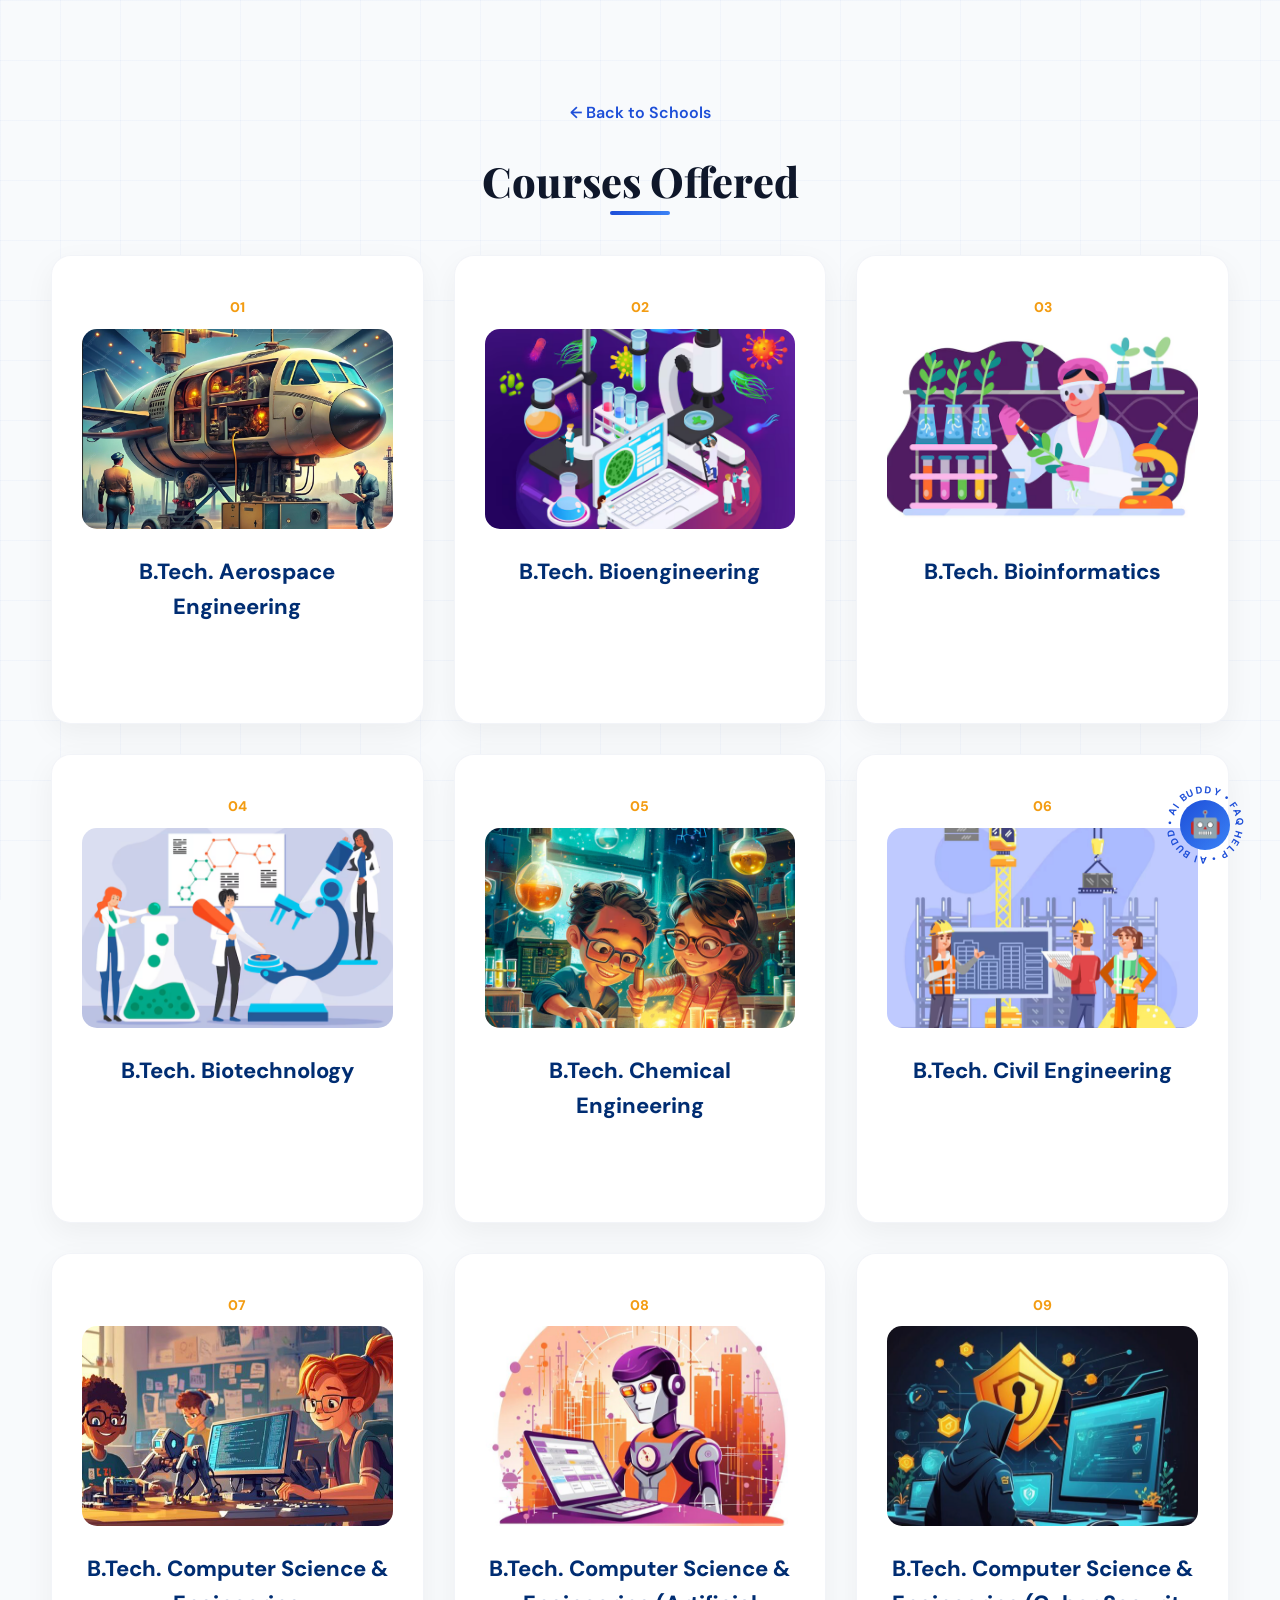
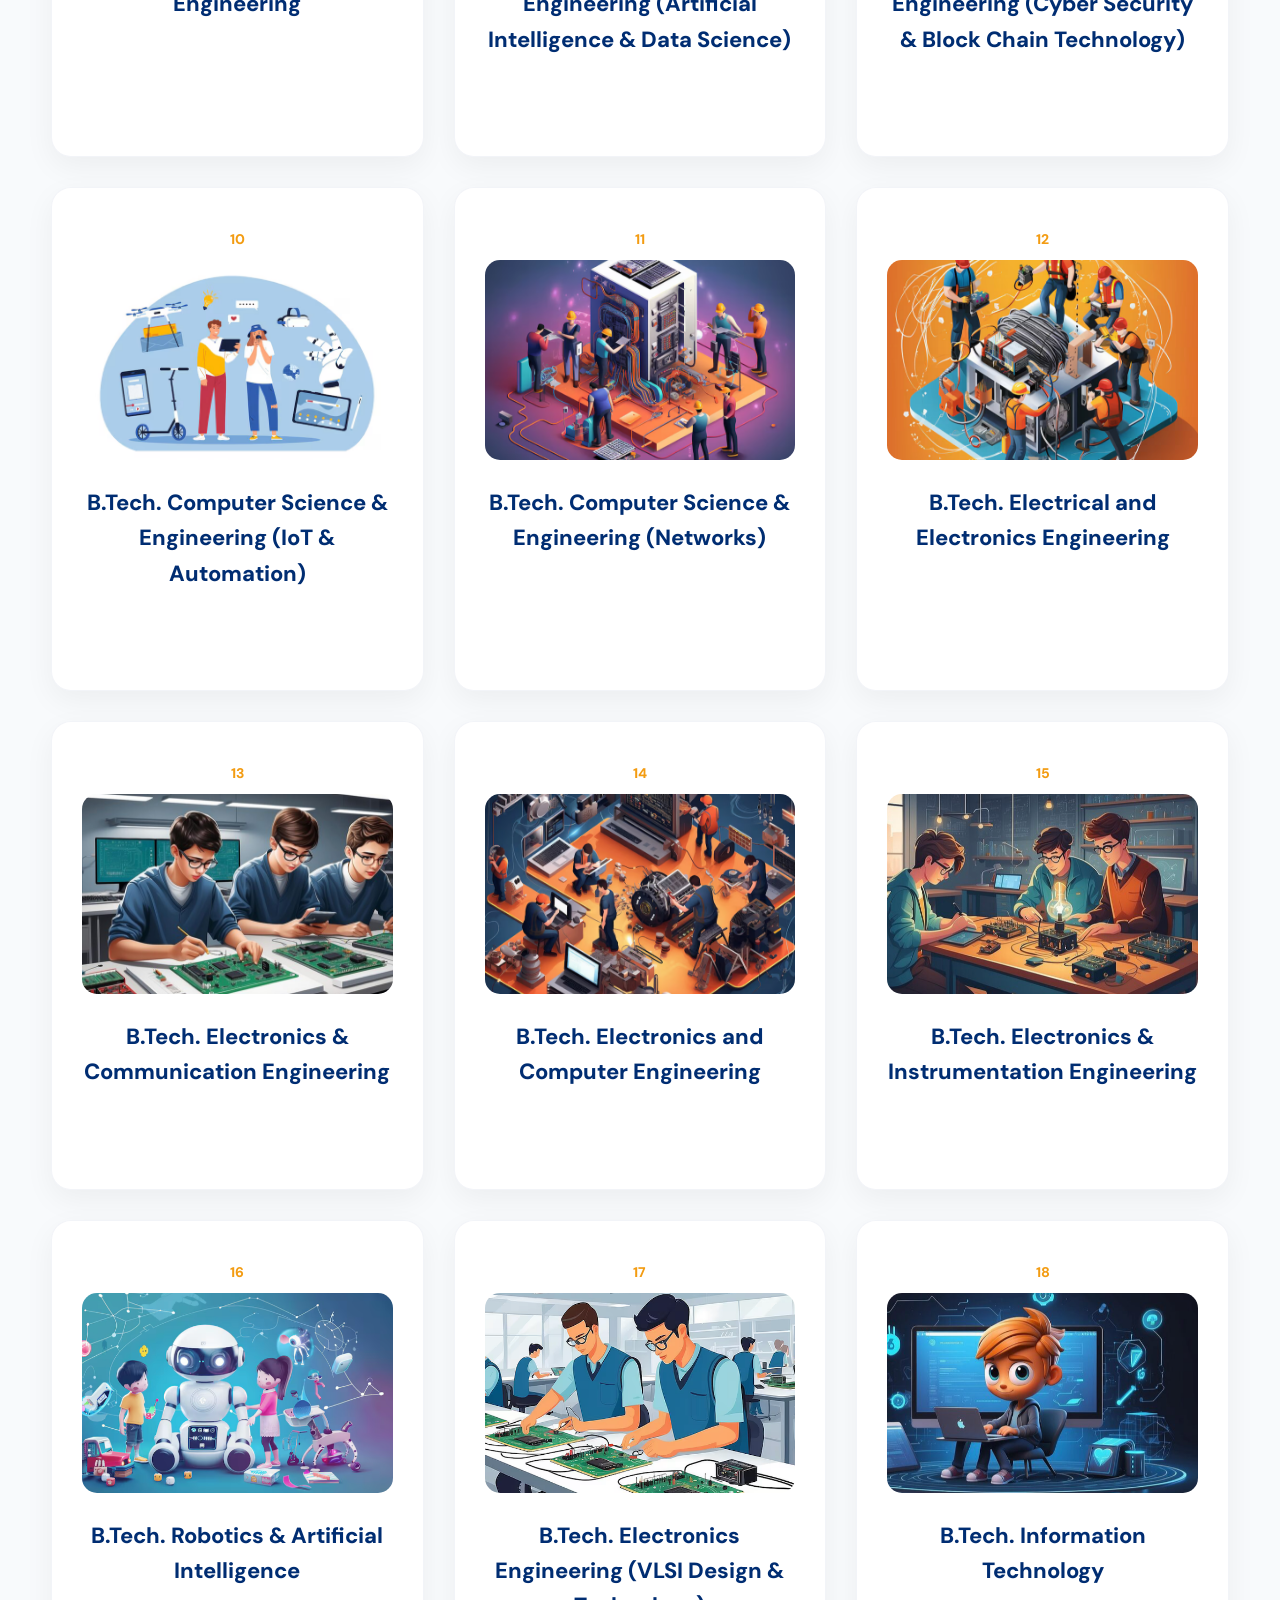
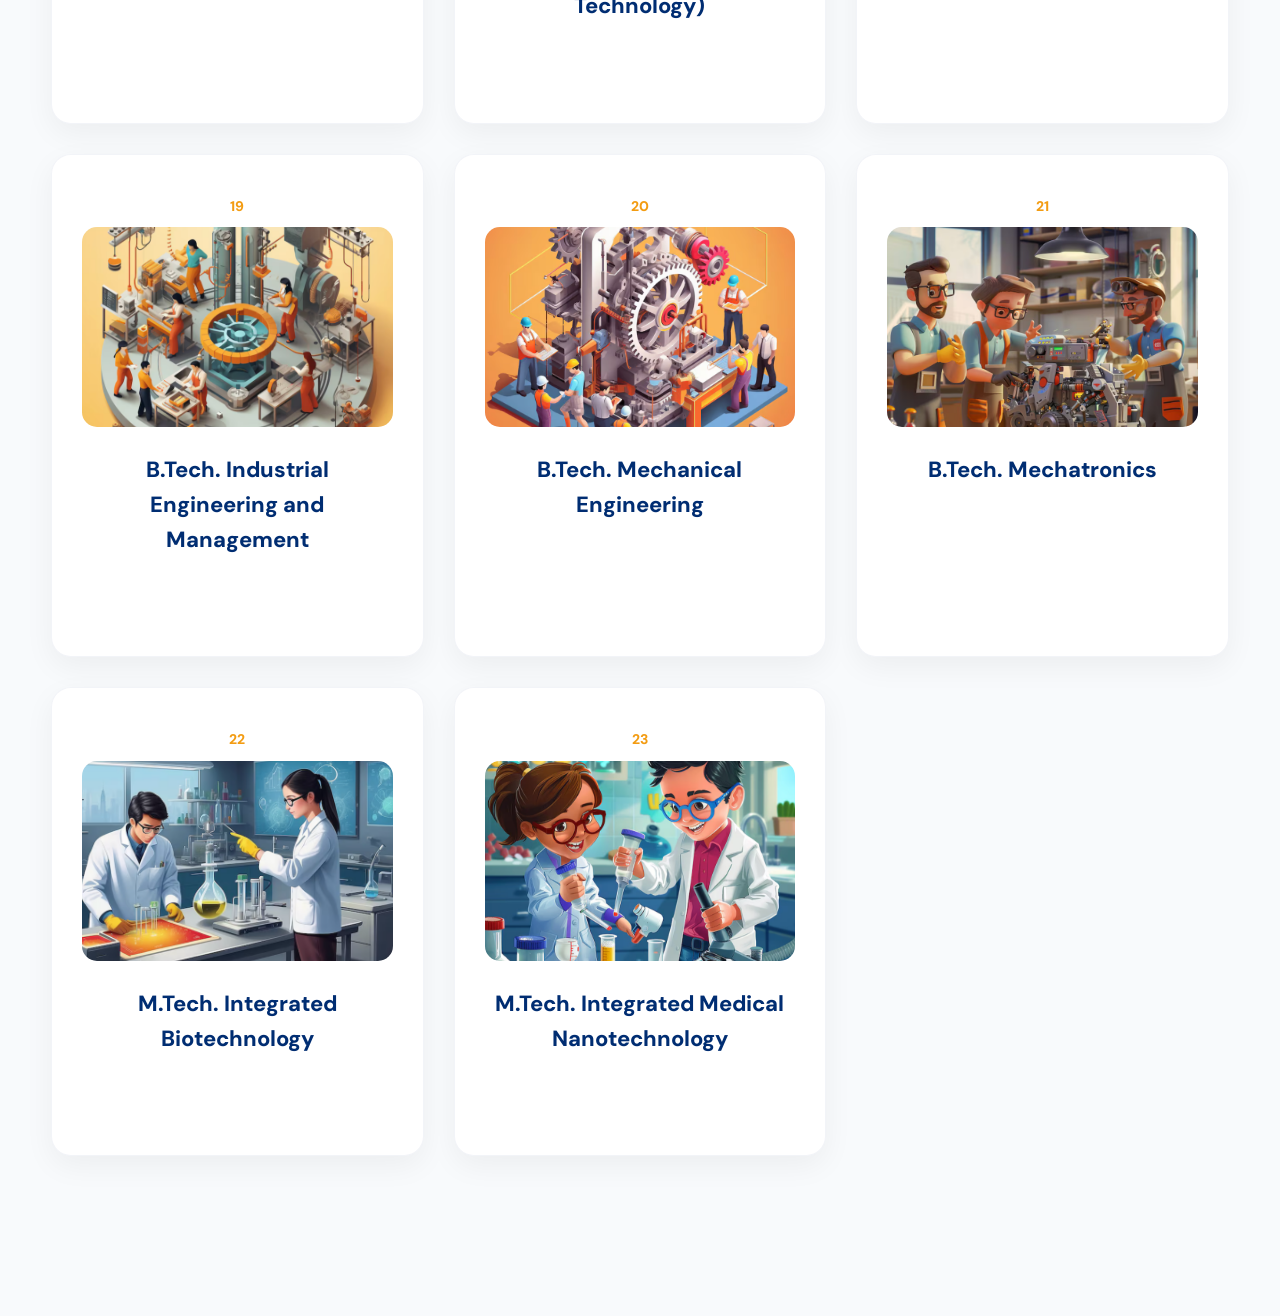
<file: pages/courses.html>
<!DOCTYPE html>
<html lang="en">
<head>
  <meta charset="UTF-8">
  <meta name="viewport" content="width=device-width, initial-scale=1.0">
  <title>Courses Offered – SASTRA University</title>
  <link href="https://fonts.googleapis.com/css2?family=Playfair+Display:ital,wght@0,600;0,700;0,900&family=DM+Sans:wght@400;500;600;700&display=swap" rel="stylesheet">
  <link rel="stylesheet" href="../assets/css/main.css">
  <link rel="stylesheet" href="../assets/css/chat.css">
  <link rel="stylesheet" href="../assets/css/courses.css">
</head>
<body>
  <!-- ── COURSES CONTENT ─────────────────────────────────────── -->
  <div class="courses-page page-container">
    <a href="schools.html" class="courses-back">&#8592; Back to Schools</a>
    <h1 class="main-title">Courses Offered</h1>
    <div class="title-underline"></div>

    <div class="programmes-list">

      <div class="prog-card">
        <span class="prog-number">01</span>
        <div class="image-container">
          <img src="../assets/images/courses/aero.png" alt="Aerospace Engineering">
        </div>
        <h3>B.Tech. Aerospace Engineering</h3>
        <button class="school-btn" onclick="window.location.href='https://www.sastra.edu/prog/SoME/2025/BAERO/'">Explore Course </button>
      </div>

      <div class="prog-card">
        <span class="prog-number">02</span>
        <div class="image-container">
          <img src="../assets/images/courses/bio-tech.png" alt="Bioengineering">
        </div>
        <h3>B.Tech. Bioengineering</h3>
         <button class="school-btn" onclick="window.location.href='https://www.sastra.edu/prog/SCBT/2025/BBIOENG/'">Explore Course </button>
      </div>

      <div class="prog-card">
        <span class="prog-number">03</span>
        <div class="image-container">
          <img src="../assets/images/courses/bio-info1.png" alt="Bioinformatics">
        </div>
        <h3>B.Tech. Bioinformatics</h3>
        <button class="school-btn" onclick="window.location.href='https://www.sastra.edu/prog/SCBT/2025/BBIOINFO/'">Explore Course </button>
      </div>

      <div class="prog-card">
        <span class="prog-number">04</span>
        <div class="image-container">
          <img src="../assets/images/courses/bio-technology.png" alt="Biotechnology">
        </div>
        <h3>B.Tech. Biotechnology</h3>
        <button class="school-btn" onclick="window.location.href='https://www.sastra.edu/prog/SCBT/2025/BBIOTECH/'">Explore Course </button>
      </div>

      <div class="prog-card">
        <span class="prog-number">05</span>
        <div class="image-container">
          <img src="../assets/images/courses/chemical.png" alt="Chemical Engineering">
        </div>
        <h3>B.Tech. Chemical Engineering</h3>
        <button class="school-btn" onclick="window.location.href='https://www.sastra.edu/prog/SCBT/2025/BCHEENG/'">Explore Course </button>
      </div>

      <div class="prog-card">
        <span class="prog-number">06</span>
        <div class="image-container">
          <img src="../assets/images/courses/civil-eng.png" alt="Civil Engineering">
        </div>
        <h3>B.Tech. Civil Engineering</h3>
        <button class="school-btn" onclick="window.location.href='https://www.sastra.edu/prog/SoCE/2025/BCIV2324/'">Explore Course </button>
      </div>

      <div class="prog-card">
        <span class="prog-number">07</span>
        <div class="image-container">
          <img src="../assets/images/courses/cs-1.png" alt="Computer Science & Engineering">
        </div>
        <h3>B.Tech. Computer Science &amp; Engineering</h3>
        <button class="school-btn" onclick="window.location.href='https://www.sastra.edu/prog/SoC/2025/CSE/'">Explore Course </button>
      </div>

      <div class="prog-card">
        <span class="prog-number">08</span>
        <div class="image-container">
          <img src="../assets/images/courses/ai-ds.png" alt="CSE AI & Data Science">
        </div>
        <h3>B.Tech. Computer Science &amp; Engineering (Artificial Intelligence &amp; Data Science)</h3>
        <button class="school-btn" onclick="window.location.href='https://www.sastra.edu/prog/SoC/2025/CSEAIDS/'">Explore Course </button>
      </div>

      <div class="prog-card">
        <span class="prog-number">09</span>
        <div class="image-container">
          <img src="../assets/images/courses/csbs.png" alt="CSE Cyber Security & Block Chain">
        </div>
        <h3>B.Tech. Computer Science &amp; Engineering (Cyber Security &amp; Block Chain Technology)</h3>
        <button class="school-btn" onclick="window.location.href='https://www.sastra.edu/prog/SoC/2025/CSECSBT/'">Explore Course </button>
      </div>

      <div class="prog-card">
        <span class="prog-number">10</span>
        <div class="image-container">
          <img src="../assets/images/courses/iot.png" alt="CSE IoT & Automation">
        </div>
        <h3>B.Tech. Computer Science &amp; Engineering (IoT &amp; Automation)</h3>
        <button class="school-btn" onclick="window.location.href='https://www.sastra.edu/prog/SoC/2025/CSEIOTA/'">Explore Course </button>
      </div>

      <div class="prog-card">
        <span class="prog-number">11</span>
        <div class="image-container">
          <img src="../assets/images/courses/nt.png" alt="CSE Networks">
        </div>
        <h3>B.Tech. Computer Science &amp; Engineering (Networks)</h3>
        <button class="school-btn" onclick="window.location.href='https://www.sastra.edu/prog/SoC/2025/CSENETWORKS/'">Explore Course </button>
      </div>

      <div class="prog-card">
        <span class="prog-number">12</span>
        <div class="image-container">
          <img src="../assets/images/courses/EEE.png" alt="Electrical and Electronics Engineering">
        </div>
        <h3>B.Tech. Electrical and Electronics Engineering</h3>
        <button class="school-btn" onclick="window.location.href='https://www.sastra.edu/prog/SEEE/2025/BEEE/'">Explore Course </button>
      </div>

      <div class="prog-card">
        <span class="prog-number">13</span>
        <div class="image-container">
          <img src="../assets/images/courses/ece.png" alt="Electronics & Communication Engineering">
        </div>
        <h3>B.Tech. Electronics &amp; Communication Engineering</h3>
        <button class="school-btn" onclick="window.location.href='https://www.sastra.edu/prog/SEEE/2025/BECE/'">Explore Course </button>
      </div>

      <div class="prog-card">
        <span class="prog-number">14</span>
        <div class="image-container">
          <img src="../assets/images/courses/eleccs.png" alt="Electronics and Computer Engineering">
        </div>
        <h3>B.Tech. Electronics and Computer Engineering</h3>
        <button class="school-btn" onclick="window.location.href='https://www.sastra.edu/prog/SoME/2025/ECC/'">Explore Course </button>
      </div>

      <div class="prog-card">
        <span class="prog-number">15</span>
        <div class="image-container">
          <img src="../assets/images/courses/E&I.png" alt="Electronics & Instrumentation Engineering">
        </div>
        <h3>B.Tech. Electronics &amp; Instrumentation Engineering</h3>
        <button class="school-btn" onclick="window.location.href='https://www.sastra.edu/prog/SEEE/2025/BEIE/'">Explore Course </button>
      </div>

      <div class="prog-card">
        <span class="prog-number">16</span>
        <div class="image-container">
          <img src="../assets/images/courses/robot.png" alt="Robotics & Artificial Intelligence">
        </div>
        <h3>B.Tech. Robotics &amp; Artificial Intelligence</h3>
        <button class="school-btn" onclick="window.location.href='https://www.sastra.edu/prog/SEEE/2025/BRAI/'">Explore Course </button>
      </div>

      <div class="prog-card">
        <span class="prog-number">17</span>
        <div class="image-container">
          <img src="../assets/images/courses/vlsi.png" alt="Electronics Engineering VLSI Design & Technology">
        </div>
        <h3>B.Tech. Electronics Engineering (VLSI Design &amp; Technology)</h3>
        <button class="school-btn" onclick="window.location.href='https://www.sastra.edu/prog/SEEE/2025/BEEVLSI/'">Explore Course </button>
      </div>

      <div class="prog-card">
        <span class="prog-number">18</span>
        <div class="image-container">
          <img src="../assets/images/courses/it.png" alt="Information Technology">
        </div>
        <h3>B.Tech. Information Technology</h3>
        <button class="school-btn" onclick="window.location.href='https://www.sastra.edu/prog/SoC/2025/IT/'">Explore Course </button>
      </div>

      <div class="prog-card">
        <span class="prog-number">19</span>
        <div class="image-container">
          <img src="../assets/images/courses/industry.png" alt="Industrial Engineering and Management">
        </div>
        <h3>B.Tech. Industrial Engineering and Management</h3>
        <button class="school-btn" onclick="window.location.href='https://www.sastra.edu/prog/SoME/2025/IND/'">Explore Course </button>
      </div>

      <div class="prog-card">
        <span class="prog-number">20</span>
        <div class="image-container">
          <img src="../assets/images/courses/mech.png" alt="Mechanical Engineering">
        </div>
        <h3>B.Tech. Mechanical Engineering</h3>
        <button class="school-btn" onclick="window.location.href='https://www.sastra.edu/prog/SoME/2025/BMECH/'">Explore Course </button>
      </div>

      <div class="prog-card">
        <span class="prog-number">21</span>
        <div class="image-container">
          <img src="../assets/images/courses/mechtronics.png" alt="Mechatronics">
        </div>
        <h3>B.Tech. Mechatronics</h3>
        <button class="school-btn" onclick="window.location.href='https://www.sastra.edu/prog/SoME/2025/BMECHAT/'">Explore Course </button>
      </div>

      <div class="prog-card">
        <span class="prog-number">22</span>
        <div class="image-container">
          <img src="../assets/images/courses/biotech-2.png" alt="M.Tech Integrated Biotechnology">
        </div>
        <h3>M.Tech. Integrated Biotechnology</h3>
        <button class="school-btn" onclick="window.location.href='https://www.sastra.edu/prog/SCBT/2025/MBOTINT/'">Explore Course </button>
      </div>

      <div class="prog-card">
        <span class="prog-number">23</span>
        <div class="image-container">
          <img src="../assets/images/courses/mednano.png" alt="M.Tech Integrated Medical Nanotechnology">
        </div>
        <h3>M.Tech. Integrated Medical Nanotechnology</h3>
        <button class="school-btn" onclick="window.location.href='https://www.sastra.edu/prog/SCBT/2025/MMNTINT/'">Explore Course </button>
      </div>

    </div><!-- /programmes-list -->
  </div><!-- /courses-page -->

  <!-- ── CHAT WIDGET ──────────────────────────────────────── -->
  <div id="chat-widget">
    <div id="chat-trigger-container">
      <svg viewBox="0 0 100 100" aria-hidden="true">
        <path id="circlePath" d="M 50,50 m -35,0 a 35,35 0 1,1 70,0 a 35,35 0 1,1 -70,0" fill="transparent"/>
        <text font-size="11" font-family="'DM Sans', sans-serif" fill="#1d4ed8" font-weight="700" letter-spacing="1.5">
          <textPath href="#circlePath" startOffset="0%" id="circle-text">
            • AI BUDDY • FAQ HELP • AI BUDDY • FAQ HELP
          </textPath>
        </text>
      </svg>
      <div id="chat-trigger">🤖</div>
    </div>
    <div id="chat-window">
      <div class="chat-header">
        <div class="chat-header-left">
          <span class="chat-header-icon">🤖</span>
          <span id="chat-title">Admissions Helpdesk</span>
        </div>
        <button id="close-chat">&times;</button>
      </div>
      <div id="chat-messages">
        <div id="bot-welcome"></div>
      </div>
      <div class="chat-input-area">
        <input type="text" id="user-input" placeholder="Type your message...">
        <button id="send-btn">Send</button>
      </div>
    </div>
  </div>

  <script src="../assets/js/main.js"></script>
  <script src="../assets/js/chat.js"></script>
  <script>
    if ('serviceWorker' in navigator) {
      navigator.serviceWorker.register('/sw.js');
    }
  </script>
</body>
</html>
</file>
<file: assets/css/main.css>
/* ============================================================
   SASTRA University – English Page Stylesheet
   Organised: variables → base → nav → hero → sections → modal
              → utilities → media queries
   ============================================================ */

/* ── 1. CSS CUSTOM PROPERTIES ─────────────────────────────── */
:root {
  --primary:      #1d4ed8;
  --primary-2:    #3b82f6;
  --bg:           #f8fafc;
  --text:         #0f172a;
  --muted:        #475569;
  --glass:        rgba(255, 255, 255, 0.75);
  --border:       rgba(15, 23, 42, 0.08);
  --sastra-blue:  #1d4ed8;
  --sastra-glow:  #3b82f6;
  --white:        #ffffff;
}

/* ── 2. RESET & BASE ──────────────────────────────────────── */
*, *::before, *::after {
  margin: 0;
  padding: 0;
  box-sizing: border-box;
  -webkit-tap-highlight-color: transparent;
}

html { scroll-behavior: smooth; }

body {
  font-family: 'DM Sans', sans-serif;
  color: var(--text);
  background-color: var(--white);
  background-image: radial-gradient(rgba(29, 78, 216, 0.05) 1px, transparent 1px);
  background-size: 30px 30px;
  line-height: 1.6;
  overflow-x: hidden;
}

body::before {
  content: '';
  position: fixed;
  inset: 0;
  z-index: 0;
  background-image:
    linear-gradient(rgba(29, 78, 216, 0.03) 1px, transparent 1px),
    linear-gradient(90deg, rgba(29, 78, 216, 0.03) 1px, transparent 1px);
  background-size: 60px 60px;
  pointer-events: none;
}

img {
  max-width: 100%;
  height: auto;
}

/* ── 3. NAVIGATION ────────────────────────────────────────── */
nav {
  position: fixed;
  top: 0; left: 0; right: 0;
  z-index: 100;
  background: var(--glass);
  backdrop-filter: blur(20px);
  -webkit-backdrop-filter: blur(20px);
  border-bottom: 1px solid var(--border);
  padding: 1.2rem 5%;
  transition: transform 0.3s ease;
}

nav.nav--hidden {
  transform: translateY(-100%);
}

.nav-container {
  max-width: 1400px;
  margin: 0 auto;
  display: flex;
  justify-content: space-between;
  align-items: center;
}

.logo {
  font-family: 'Playfair Display', serif;
  font-size: 1.5rem;
  font-weight: 700;
  color: var(--text);
  text-decoration: none;
  display: flex;
  align-items: center;
  gap: 0.5rem;
}

.logo-icon {
  width: 40px;
  height: 40px;
  background: linear-gradient(135deg, var(--primary), var(--primary-2));
  border-radius: 8px;
  display: grid;
  place-items: center;
  color: white;
  font-size: 1.2rem;
  font-weight: 900;
}

.logo-highlight { color: var(--primary); }

.nav-links {
  display: flex;
  gap: 2.5rem;
  list-style: none;
}

.nav-links a {
  color: var(--muted);
  text-decoration: none;
  font-size: 0.9rem;
  font-weight: 500;
  transition: color 0.3s;
}

.nav-links a:hover { color: var(--primary); }

/* ── 4. HERO SECTION ──────────────────────────────────────── */
.hero {
  position: relative;
  padding: 10rem 5% 6rem;
  text-align: center;
  overflow: hidden;
  min-height: 100svh;
  min-height: 100vh;
}

.hero-glow {
  position: absolute;
  width: 800px;
  height: 800px;
  top: -200px;
  left: 50%;
  transform: translateX(-50%);
  background: radial-gradient(circle, rgba(29, 78, 216, 0.15) 0%, transparent 70%);
  filter: blur(100px);
  pointer-events: none;
  z-index: 0;
}

.hero-content {
  position: relative;
  z-index: 1;
  max-width: 900px;
  margin: 0 auto;
}

.hero-badge {
  display: inline-flex;
  align-items: center;
  gap: 0.5rem;
  padding: 0.5rem 1.2rem;
  background: rgba(29, 78, 216, 0.08);
  border: 1px solid rgba(29, 78, 216, 0.2);
  border-radius: 50px;
  font-size: 0.85rem;
  color: var(--primary);
  font-weight: 600;
  letter-spacing: 0.05em;
  text-transform: uppercase;
  margin-bottom: 2rem;
}

.badge-dot {
  width: 8px;
  height: 8px;
  background: var(--primary);
  border-radius: 50%;
  animation: pulse 2s infinite;
}

h1 {
  font-family: 'Playfair Display', serif;
  font-size: clamp(2.5rem, 6vw, 4.5rem);
  font-weight: 900;
  line-height: 1.1;
  margin-bottom: 1.5rem;
  color: var(--text);
}

h1 .highlight {
  color: var(--primary);
  font-style: italic;
}

h2 {
  font-family: 'Playfair Display', serif;
  font-size: clamp(2rem, 4vw, 3rem);
  font-weight: 700;
  margin-bottom: 1rem;
  color: var(--text);
}

.hero p {
  font-size: 1.15rem;
  color: var(--muted);
  max-width: 650px;
  margin: 0 auto 3rem;
  line-height: 1.8;
}

/* Hero Image & Floating Icons */
.hero-visual-wrapper {
  position: relative;
  display: block;
  margin: 3.5rem auto 0;
  width: 100%;
  max-width: 800px;
}

.hero-image {
  width: 100%;
  height: auto;
  border-radius: 20px;
  box-shadow: 0 30px 80px rgba(29, 78, 216, 0.25);
  display: block;
}

.floating-icon {
  position: absolute;
  width: 90px;
  height: 80px;
  background: rgba(255, 255, 255, 0.12);
  backdrop-filter: blur(12px);
  -webkit-backdrop-filter: blur(12px);
  border: 1px solid rgba(38, 35, 241, 0.35);
  border-radius: 18px;
  display: flex;
  align-items: center;
  justify-content: center;
  font-size: 32px;
  z-index: 10;
  animation: floatIcon 6s ease-in-out infinite;
  will-change: transform;
}

.icon-1 { top: 10%;    left: -120px; }
.icon-2 { top: 10%;    right: -120px; animation-delay: 1.5s; }
.icon-3 { bottom: 10%; left: -120px;  animation-delay: 3s; }
.icon-4 { bottom: 10%; right: -120px; animation-delay: 4.5s; }

/* Hero Headline */
.hero-headline {
  display: flex;
  flex-direction: row;
  justify-content: center;
  align-items: baseline;
  flex-wrap: wrap;
  gap: 12px;
  font-family: 'Playfair Display', serif;
  font-size: clamp(1.4rem, 4vw, 3rem);
  margin: 20px auto 30px;
  width: 100%;
}

.static-part  { color: #1a1a1a; font-weight: 900; }
.dynamic-part {
  color: #4f86f7;
  font-style: italic;
  font-weight: 700;
  text-shadow: 0 0 10px rgba(79, 134, 247, 0.3), 0 0 20px rgba(79, 134, 247, 0.1);
}

#dynamic-word.fade-out { opacity: 0; transform: translateY(-8px); transition: opacity 0.3s, transform 0.3s; }
#dynamic-word.fade-in  { opacity: 1; transform: translateY(0);    transition: opacity 0.3s, transform 0.3s; }

/* ── 5. BUTTONS ───────────────────────────────────────────── */
.btn {
  padding: 1rem 2.5rem;
  border-radius: 10px;
  font-family: 'DM Sans', sans-serif;
  font-size: 1rem;
  font-weight: 600;
  text-decoration: none;
  transition: all 0.3s ease;
  display: inline-block;
  cursor: pointer;
  border: none;
}

.btn-primary {
  background: linear-gradient(135deg, var(--primary), var(--primary-2));
  color: white;
  box-shadow: 0 10px 30px rgba(29, 78, 216, 0.3);
}

.btn-primary:hover {
  transform: translateY(-3px);
  box-shadow: 0 15px 40px rgba(29, 78, 216, 0.4);
}

.btn-secondary {
  background: white;
  color: var(--primary);
  border: 2px solid var(--primary);
}

.btn-secondary:hover {
  background: var(--primary);
  color: white;
}

.btn-white {
  background: white;
  color: var(--primary);
  padding: 1.2rem 3rem;
  font-size: 1.1rem;
  font-weight: 700;
  box-shadow: 0 15px 40px rgba(0, 0, 0, 0.2);
  text-decoration: none;
  display: inline-block;
  border-radius: 10px;
  transition: all 0.3s ease;
}

.btn-white:hover {
  transform: translateY(-4px);
  box-shadow: 0 20px 50px rgba(0, 0, 0, 0.3);
}

.cta-group {
  display: flex;
  gap: 1.5rem;
  justify-content: center;
  flex-wrap: wrap;
}

/* ── 6. PROGRAM SELECTOR ──────────────────────────────────── */
.program-selector {
  margin-top: 4rem;
  padding-top: 3rem;
  border-top: 1px dashed rgba(29, 78, 216, 0.2);
}

.program-selector h3 {
  font-family: 'Playfair Display', serif;
  font-size: 1.8rem;
  color: var(--text);
  margin-bottom: 1.2rem;
}

.select-wrapper {
  position: relative;
  max-width: 450px;
  margin: 0 auto;
}

.program-dropdown {
  width: 100%;
  padding: 1rem 1.5rem;
  border-radius: 12px;
  border: 2px solid rgba(29, 78, 216, 0.2);
  font-family: 'DM Sans', sans-serif;
  font-size: 1.05rem;
  font-weight: 500;
  background: white;
  color: var(--text);
  cursor: pointer;
  transition: all 0.3s ease;
  box-shadow: 0 4px 15px rgba(0,0,0,0.03);
  -webkit-appearance: none;
  -moz-appearance: none;
  appearance: none;
}

.program-dropdown:focus,
.program-dropdown:hover {
  border-color: var(--primary);
  outline: none;
  box-shadow: 0 0 0 4px rgba(29, 78, 216, 0.1);
}

.select-arrow {
  position: absolute;
  right: 1.5rem;
  top: 50%;
  transform: translateY(-50%);
  pointer-events: none;
  color: var(--primary);
  font-size: 0.9rem;
}

.program-selector .highlight {
  background: linear-gradient(135deg, var(--primary), var(--primary-2));
  -webkit-background-clip: text;
  -webkit-text-fill-color: transparent;
  background-clip: text;
  font-style: italic;
}

/* ── 7. SCHOOLS GRID ──────────────────────────────────────── */
.page-container {
  min-height: 100svh;
  min-height: 100vh;
  padding: 80px 20px;
  background-color: #f7f9fc;
  background-image:
    linear-gradient(rgba(0, 82, 204, 0.03) 1px, transparent 1px),
    linear-gradient(90deg, rgba(0, 82, 204, 0.03) 1px, transparent 1px);
  background-size: 30px 30px;
  display: flex;
  flex-direction: column;
  align-items: center;
  font-family: 'DM Sans', 'Segoe UI', sans-serif;
}

.main-title {
  color: #002d72;
  font-size: clamp(24px, 8vw, 32px);
  font-weight: 800;
  margin-bottom: 12px;
  text-align: center;
}

.title-underline {
  width: 80%;
  max-width: 450px;
  height: 4px;
  background-color: #f39c12;
  border-radius: 10px;
  margin: 0 auto 40px;
}

.schools-grid {
  display: grid;
  grid-template-columns: repeat(auto-fit, minmax(280px, 1fr));
  gap: 40px;
  max-width: 1400px;
  width: 95%;
  margin: 0 auto;
}

.school-card {
  background: #ffffff;
  border-radius: 20px;
  padding: 25px;
  min-height: 380px;
  display: flex;
  flex-direction: column;
  align-items: center;
  box-shadow: 0 10px 30px rgba(0,0,0,0.05);
  overflow: hidden;
  cursor: pointer;
  transition: all 0.4s cubic-bezier(0.165, 0.84, 0.44, 1);
  border: 1px solid transparent;
}

.card-movement-wrapper {
  width: 100%;
  transition: transform 0.4s cubic-bezier(0.2, 1, 0.3, 1);
  text-align: center;
}

.image-container {
  width: 100%;
  height: 200px;
  border-radius: 15px;
  overflow: hidden;
  margin-bottom: 25px;
}

.image-container img {
  width: 100%;
  height: 100%;
  object-fit: cover;
  transition: transform 0.5s ease;
}

.school-label {
  font-size: 14px;
  font-weight: 800;
  color: #1a2a40;
  margin: 0;
  padding: 0 5px;
  line-height: 1.4;
  text-transform: uppercase;
  letter-spacing: 0.5px;
  height: 50px;
  display: flex;
  align-items: center;
  justify-content: center;
}

.card-actions {
  display: flex;
  gap: 12px;
  justify-content: center;
  width: 100%;
  margin-top: 25px;
  opacity: 0;
  transform: translateY(15px);
  transition: all 0.3s ease;
}

.school-btn {
  flex: 1;
  padding: 10px 5px;
  border-radius: 8px;
  font-weight: 800;
  font-size: 12px;
  cursor: pointer;
  text-transform: uppercase;
  border: none;
  transition: all 0.3s cubic-bezier(0.34, 1.56, 0.64, 1);
  background-color: #002d72;
  color: white;
  opacity: 0;
  transform: translateY(10px);
}

.faculty-btn {
  background-color: #f8f9fa;
  color: #002d72;
  border: 1px solid #002d72 !important;
}

/* Hover effects for school cards */
.school-card:hover {
  box-shadow: 0 20px 40px rgba(0,0,0,0.1);
  transform: translateY(-10px);
}

.school-card:hover .card-movement-wrapper { transform: translateY(-70px); }
.school-card:hover .card-actions         { opacity: 1; transform: translateY(0); }
.school-card:hover .school-btn           { opacity: 1; transform: translateY(0); }

.school-btn:first-child:hover,
.school-btn:first-child:active {
  transform: scale(1.15);
  background-color: #003db3;
  box-shadow: 0 0 20px rgba(0, 82, 204, 0.7);
  z-index: 2;
}

.faculty-btn:hover,
.faculty-btn:active {
  transform: scale(1.15);
  background-color: #002d72;
  color: white !important;
  border-color: #002d72 !important;
  box-shadow: 0 0 20px rgba(0, 82, 204, 0.7);
  z-index: 2;
}

/* ── 8. PROGRAMMES SECTION ────────────────────────────────── */
.programmes-list {
  display: grid;
  grid-template-columns: repeat(auto-fit, minmax(300px, 1fr));
  gap: 30px;
  max-width: 1400px;
  width: 95%;
  margin-bottom: 100px;
}

.prog-card {
  background: white;
  border-radius: 20px;
  padding: 40px 30px;
  text-align: center;
  position: relative;
  border: 1px solid rgba(0, 45, 114, 0.05);
  box-shadow: 0 10px 30px rgba(0,0,0,0.05);
  transition: transform 0.4s cubic-bezier(0.165, 0.84, 0.44, 1),
              box-shadow 0.4s ease,
              border-color 0.4s ease;
  cursor: pointer;
  overflow: hidden;
}

.prog-card:hover {
  transform: translateY(-12px) scale(1.03);
  box-shadow: 0 20px 40px rgba(0, 45, 114, 0.12), 0 0 25px rgba(0, 45, 114, 0.08);
  border-color: rgba(0, 45, 114, 0.15);
}

.prog-card:active {
  transform: translateY(-5px) scale(0.98);
  box-shadow: 0 5px 15px rgba(0, 45, 114, 0.2);
  transition: transform 0.1s ease;
}

.prog-number {
  font-size: 14px;
  font-weight: 800;
  color: #f39c12;
  display: block;
  margin-bottom: 10px;
  transition: transform 0.3s ease;
}

.prog-card:hover .prog-number { transform: translateY(-3px); }

.prog-card h3 {
  color: #002d72;
  font-size: 22px;
  margin-bottom: 15px;
  font-weight: 800;
}

.prog-card p {
  color: #555;
  font-size: 14.5px;
  line-height: 1.6;
  margin-bottom: 25px;
}

.prog-card .image-container {
  transition: transform 0.4s cubic-bezier(0.165, 0.84, 0.44, 1);
}

.prog-card:hover .image-container,
.prog-card.touched .image-container {
  transform: translateY(-10px);
}

.prog-card .school-btn {
  opacity: 0;
  transform: translateY(14px);
  position: relative;
  margin-top: 10px;
  transition: opacity 0.35s ease, transform 0.35s ease, background-color 0.3s ease, box-shadow 0.3s ease;
  pointer-events: none;
}

.prog-card:hover .school-btn,
.prog-card.touched .school-btn {
  opacity: 1;
  transform: translateY(0);
  pointer-events: auto;
  background-color: #003db3;
  box-shadow: 0 5px 15px rgba(0, 61, 179, 0.3);
}

/* ── 9. B.TECH MODAL ──────────────────────────────────────── */
.program-modal {
  display: none;
  position: fixed;
  z-index: 9999;
  left: 0; top: 0;
  width: 100%; height: 100%;
  background-color: rgba(0, 45, 114, 0.9);
  backdrop-filter: blur(8px);
  overflow-y: auto;           /* lets the modal scroll if content is taller than viewport */
  padding: 40px 20px;
  box-sizing: border-box;
}

.modal-content {
  background: url('../images/sastranirf2025web.jpg') no-repeat center center;
  background-size: cover;
  margin: 0 auto;
  padding: 40px;
  width: 100%;
  max-width: 1100px;
  border-radius: 30px;
  position: relative;
  box-shadow: 0 0 50px rgba(0,0,0,0.5);
  color: white;
}

.modal-content::before {
  content: "";
  position: absolute;
  top: 0; left: 0; right: 0; bottom: 0;
  background: rgba(255, 255, 255, 0.92);
  border-radius: 30px;
  z-index: 1;
  pointer-events: none;
}

.modal-title,
.modal-underline,
.btech-grid { position: relative; z-index: 2; }

.modal-title {
  color: #002d72;
  text-align: center;
  font-weight: 800;
}

.modal-underline {
  width: 100px;
  height: 4px;
  background: #f39c12;
  margin: 10px auto 40px;
}

.btech-grid {
  display: grid;
  grid-template-columns: repeat(auto-fill, minmax(min(300px, 100%), 1fr));
  gap: 15px;
  max-height: 60vh;
  overflow-y: auto;
  padding: 10px;
}

.prog-item {
  background: white;
  border: 1px solid #e0e0e0;
  padding: 15px 20px;
  border-radius: 12px;
  color: #333;
  font-weight: 600;
  text-align: left;
  transition: all 0.3s ease;
  cursor: pointer;
  font-size: 14px;
}

.prog-item:hover {
  background: #002d72;
  color: white;
  transform: scale(1.02);
  box-shadow: 0 10px 20px rgba(0, 45, 114, 0.2);
}

.close-btn {
  position: absolute;
  top: 16px;
  right: 20px;
  z-index: 10;
  width: 36px;
  height: 36px;
  border-radius: 50%;
  border: 2px solid #002d72;
  background: white;
  color: #002d72;
  font-size: 20px;
  font-weight: bold;
  cursor: pointer;
  display: flex;
  align-items: center;
  justify-content: center;
  transition: background 0.2s, color 0.2s;
  line-height: 1;
}

.close-btn:hover {
  background: #002d72;
  color: white;
}

/* --- Course Card Design --- */
.course-card {
  position: relative;
  height: 200px;
  border-radius: 15px;
  overflow: hidden;
  background: #002d72;
  box-shadow: 0 8px 25px rgba(0,0,0,0.1);
  cursor: pointer;
  transition: transform 0.3s ease;
}

.course-image {
  width: 100%;
  height: 100%;
}

.course-image img {
  width: 100%;
  height: 100%;
  object-fit: cover;
  transition: transform 0.5s ease, opacity 0.3s ease;
}

/* --- Animated Info Panel --- */
.course-info {
  position: absolute;
  bottom: 0;
  left: 0;
  width: 100%;
  padding: 20px;
  box-sizing: border-box;
  background: linear-gradient(to top, rgba(0, 45, 114, 0.95), transparent);
  transform: translateY(100%); /* Hidden initially */
  transition: transform 0.4s cubic-bezier(0.175, 0.885, 0.32, 1.1);
  display: flex;
  flex-direction: column;
  gap: 10px;
}

.course-info h3 {
  margin: 0;
  color: white;
  font-size: 15px;
  font-weight: 700;
  line-height: 1.3;
}

.apply-btn {
  background: #f39c12;
  color: white;
  border: none;
  padding: 8px 12px;
  border-radius: 6px;
  font-weight: bold;
  font-size: 12px;
  width: -webkit-fit-content;
  width: fit-content;
  cursor: pointer;
}

/* --- Interaction Effects --- */

/* Desktop Hover */
.course-card:hover .course-info {
  transform: translateY(0);
}

.course-card:hover .course-image img {
  transform: scale(1.1);
  opacity: 0.6;
}

/* Mobile Touch Support - Always show partially or on active */
@media (max-width: 768px) {
  .course-info {
    transform: translateY(45px); /* Peek the title */
    background: linear-gradient(to top, rgba(0, 45, 114, 0.9) 70%, transparent);
  }
  
  .course-card:active .course-info {
    transform: translateY(0);
  }
}

/* Update btech-grid to support larger cards */
.btech-grid {
  display: grid;
  grid-template-columns: repeat(auto-fill, minmax(260px, 1fr));
  gap: 20px;
  max-height: 65vh;
  overflow-y: auto;
  padding: 15px;
}

/* ── 10. SECTION BASE ─────────────────────────────────────── */
section {
  padding: 40px 5%;
  position: relative;
}

.section-header {
  text-align: center;
  max-width: 700px;
  margin: 0 auto 20px;
}

.section-tag {
  color: var(--primary);
  font-size: 0.9rem;
  font-weight: 600;
  letter-spacing: 0.1em;
  text-transform: uppercase;
  margin-bottom: 0.8rem;
  display: block;
}

.section-header p {
  font-size: 1.05rem;
  color: var(--muted);
  line-height: 1.7;
}

/* ── 11. ADMISSION PROCESS ────────────────────────────────── */
#admission-process {
  padding: 20px 20px 80px;
  max-width: 1100px;
  margin: 0 auto;
  position: relative;
}

.process-grid {
  display: grid;
  grid-template-columns: repeat(2, 1fr);
  gap: 60px 40px;
  position: relative;
  margin-top: 20px;
}

.central-flag {
  position: absolute;
  top: 50%; left: 50%;
  transform: translate(-50%, -50%);
  width: 60px; height: 60px;
  background: var(--sastra-blue);
  border-radius: 50%;
  display: flex;
  align-items: center;
  justify-content: center;
  z-index: 10;
  box-shadow: 0 0 20px rgba(29, 78, 216, 0.4);
  font-size: 24px;
}

.process-card {
  position: relative;
  background: var(--white);
  border: 2px solid #e2e8f0;
  padding: 40px;
  transition: all 0.4s ease;
  cursor: pointer;
}

.card-1 { border-radius: 0 50px 50px 50px; }
.card-2 { border-radius: 50px 0 50px 50px; }
.card-3 { border-radius: 50px 50px 0 50px; }
.card-4 { border-radius: 50px 50px 50px 0; }

.corner-orb {
  position: absolute;
  width: 60px; height: 60px;
  background: var(--sastra-blue);
  border-radius: 50%;
  display: flex;
  align-items: center;
  justify-content: center;
  font-size: 24px;
  border: 4px solid var(--white);
  z-index: 5;
  transition: transform 0.3s ease;
  will-change: transform;
}

.card-1 .corner-orb { top: -30px;    left: -30px; }
.card-2 .corner-orb { top: -30px;    right: -30px; }
.card-3 .corner-orb { bottom: -30px; left: -30px; }
.card-4 .corner-orb { bottom: -30px; right: -30px; }

.process-card:hover {
  border-color: var(--sastra-blue);
  box-shadow: 0 10px 30px rgba(29, 78, 216, 0.1);
}

.process-card:hover h3 {
  color: var(--sastra-blue);
  text-shadow: 0 0 10px rgba(59, 130, 246, 0.5);
}

.process-card:hover .corner-orb {
  animation: shakeRotate 0.5s ease-in-out;
}

.process-card h3 {
  font-family: 'Playfair Display', serif;
  font-size: 1.5rem;
  margin: 15px 0;
  transition: all 0.3s ease;
}

.process-card p { color: #64748b; font-size: 0.95rem; line-height: 1.6; }

/* ── 12. ABOUT SECTION ────────────────────────────────────── */
.about-grid {
  max-width: 1200px;
  margin: 0 auto;
  display: grid;
  grid-template-columns: repeat(auto-fit, minmax(280px, 1fr));
  gap: 2rem;
}

.about-card {
  background: white;
  padding: 2.5rem;
  border-radius: 16px;
  border: 1px solid var(--border);
  transition: all 0.3s ease;
}

.about-card:hover {
  transform: translateY(-5px);
  box-shadow: 0 20px 40px rgba(0, 0, 0, 0.08);
  border-color: var(--primary-2);
}

.card-icon {
  width: 60px; height: 60px;
  background: linear-gradient(135deg, var(--primary), var(--primary-2));
  border-radius: 12px;
  display: grid;
  place-items: center;
  font-size: 1.8rem;
  margin-bottom: 1.5rem;
}

.about-card h3 { font-size: 1.3rem; margin-bottom: 1rem; color: var(--text); }
.about-card p  { color: var(--muted); line-height: 1.7; }

/* ── 13. VIDEOS SECTION ───────────────────────────────────── */
.videos-container {
  max-width: 1200px;
  margin: 0 auto;
  display: grid;
  grid-template-columns: repeat(auto-fit, minmax(320px, 1fr));
  gap: 2.5rem;
}

.video-card {
  background: white;
  border-radius: 16px;
  overflow: hidden;
  border: 1px solid var(--border);
  transition: all 0.3s ease;
}

.video-card:hover {
  transform: translateY(-8px);
  box-shadow: 0 25px 50px rgba(0, 0, 0, 0.1);
}

.video-wrapper {
  position: relative;
  padding-bottom: 56.25%;
  background: linear-gradient(135deg, var(--primary), var(--primary-2));
  overflow: hidden;
}

.video-wrapper video {
  position: absolute;
  top: 0; left: 0;
  width: 100%; height: 100%;
  border: none;
  object-fit: cover;
  background-color: #000;
}

.video-placeholder {
  position: absolute;
  inset: 0;
  display: grid;
  place-items: center;
  background: linear-gradient(135deg, rgba(29, 78, 216, 0.9), rgba(59, 130, 246, 0.9));
  color: white;
  font-size: 3rem;
  cursor: pointer;
}

.video-info { padding: 1.8rem; }
.video-info h3 { font-size: 1.2rem; margin-bottom: 0.8rem; color: var(--text); }
.video-info p  { color: var(--muted); font-size: 0.95rem; line-height: 1.6; }

/* ── 14. DEANS SECTION ────────────────────────────────────── */
.deans-grid {
  display: grid;
  grid-template-columns: repeat(auto-fit, minmax(260px, 1fr));
  gap: 28px;
  max-width: 1400px;
  width: 95%;
  margin: 0 auto;
}

.dean-card {
  background: #ffffff;
  border-radius: 20px;
  overflow: hidden;
  box-shadow: 0 8px 24px rgba(0, 0, 0, 0.07);
  border: 1px solid rgba(0, 45, 114, 0.06);
  transition: transform 0.35s cubic-bezier(0.165, 0.84, 0.44, 1),
              box-shadow 0.35s ease;
}

.dean-card:hover {
  transform: translateY(-8px);
  box-shadow: 0 20px 40px rgba(0, 45, 114, 0.13);
}

.dean-video-wrapper {
  position: relative;
  width: 100%;
  padding-bottom: 56.25%; /* 16:9 */
  background: linear-gradient(135deg, #002d72, #1d4ed8);
  overflow: hidden;
}

.dean-video-wrapper video {
  position: absolute;
  top: 0; left: 0;
  width: 100%; height: 100%;
  object-fit: cover;
  display: block;
  background: #000;
  /* Ensure native controls work on all platforms */
  -webkit-appearance: none;
  appearance: none;
}

.dean-play-overlay {
  position: absolute;
  inset: 0;
  display: flex;
  align-items: center;
  justify-content: center;
  font-size: 3rem;
  color: rgba(255, 255, 255, 0.85);
  pointer-events: none;
  transition: opacity 0.3s ease;
  text-shadow: 0 2px 12px rgba(0, 0, 0, 0.4);
}

/* Hide overlay once the video has a real source loaded */
.dean-video-wrapper video:not([src=""]):not([src="#"]) ~ .dean-play-overlay,
.dean-video-wrapper video[src] ~ .dean-play-overlay {
  opacity: 0;
}

.dean-info {
  padding: 1.2rem 1.4rem 1.5rem;
  text-align: center;
}

.dean-name {
  font-family: 'Playfair Display', serif;
  font-size: 1.1rem;
  font-weight: 700;
  color: #002d72;
  margin-bottom: 4px;
}

.dean-school {
  font-size: 0.82rem;
  font-weight: 600;
  color: #475569;
  text-transform: uppercase;
  letter-spacing: 0.04em;
  line-height: 1.4;
}

/* Tablet – 2 columns */
@media (max-width: 1024px) {
  .deans-grid {
    grid-template-columns: repeat(2, 1fr);
    gap: 20px;
  }
}

/* Mobile – 1 column; full-width videos */
@media (max-width: 600px) {
  .deans-grid {
    grid-template-columns: 1fr;
    gap: 18px;
    width: 100%;
    padding: 0 4px;
  }

  .dean-card {
    border-radius: 14px;
  }

  .dean-info {
    padding: 1rem 1rem 1.2rem;
  }

  .dean-name { font-size: 1rem; }
  .dean-school { font-size: 0.78rem; }
}

/* ── 14b. FEATURES SECTION ───────────────────────────────── */
.features-grid {
  max-width: 1200px;
  margin: 0 auto;
  display: grid;
  grid-template-columns: repeat(auto-fit, minmax(250px, 1fr));
  gap: 2rem;
}

.feature-item { text-align: center; padding: 2rem; }
.feature-icon { font-size: 3rem; margin-bottom: 1rem; }
.feature-item h3 { font-size: 1.15rem; margin-bottom: 0.8rem; color: var(--text); }
.feature-item p  { color: var(--muted); font-size: 0.95rem; line-height: 1.6; }

/* ── 15. LEADERSHIP SECTION ──────────────────────────────── */
#leadership {
  padding: 60px 5% 70px;
  background: rgba(29, 78, 216, 0.02);
}

.leadership-slider {
  max-width: 960px;
  width: 100%;             /* definite width so children can resolve % against it */
  margin: 0 auto;
  overflow: hidden;        /* clips card 2 until it slides in */
  border-radius: 24px;
}

.leadership-track {
  display: flex;
  width: 100%;             /* equals slider width — makes flex-basis % work */
  -webkit-transition: -webkit-transform 0.55s cubic-bezier(0.4, 0, 0.2, 1);
          transition:         transform 0.55s cubic-bezier(0.4, 0, 0.2, 1);
  will-change: transform;
}

/* ── Leader card ── */
.leader-card {
  flex: 0 0 100%;          /* 0 grow · 0 shrink · 100% of track = full slider width */
  width: 100%;             /* belt-and-suspenders for older WebKit */
  box-sizing: border-box;
  display: flex;
  align-items: center;
  gap: 50px;
  padding: 50px 56px;
  background: white;
  border-radius: 24px;
  /* visible blue border — always present, intensifies on hover */
  border: 2px solid rgba(29, 78, 216, 0.18);
  box-shadow: 0 10px 40px rgba(29, 78, 216, 0.07),
              0 0 0 0 rgba(29, 78, 216, 0);
  position: relative;
  overflow: hidden;
  -webkit-transition: box-shadow 0.4s ease, border-color 0.4s ease;
          transition: box-shadow 0.4s ease, border-color 0.4s ease;
}

/* blue-wash overlay on hover */
.leader-card::before {
  content: '';
  position: absolute;
  inset: 0;
  background: linear-gradient(135deg, rgba(29, 78, 216, 0.04), transparent 60%);
  opacity: 0;
  -webkit-transition: opacity 0.4s ease;
          transition: opacity 0.4s ease;
  pointer-events: none;
  border-radius: 24px;
}

/* blue border glow on hover — works on all platforms via box-shadow */
.leader-card:hover {
  border-color: rgba(29, 78, 216, 0.65);
  box-shadow: 0 20px 56px rgba(29, 78, 216, 0.14),
              0 0  24px rgba(29, 78, 216, 0.22),
              0 0  48px rgba(59, 130, 246, 0.12);
}

.leader-card:hover::before { opacity: 1; }

/* ── Circular photo with spinning gradient ring ── */
.leader-photo-wrapper {
  position: relative;
  flex-shrink: 0;
  width: 170px;
  height: 170px;
}

.leader-photo-ring {
  position: absolute;
  inset: -5px;
  border-radius: 50%;
  background: conic-gradient(
    from 0deg,
    #1d4ed8 0%,
    #3b82f6 35%,
    #93c5fd 60%,
    #1d4ed8 100%
  );
  animation: spinRing 3s linear infinite;
  z-index: 0;
  transition: box-shadow 0.4s ease;
}

/* white gap between ring and photo */
.leader-photo-wrapper::after {
  content: '';
  position: absolute;
  inset: 2px;
  border-radius: 50%;
  background: white;
  z-index: 1;
}

.leader-photo-wrapper img {
  position: absolute;
  inset: 6px;
  width: calc(100% - 12px);
  height: calc(100% - 12px);
  border-radius: 50%;
  object-fit: cover;
  z-index: 2;
}

.leader-card:hover .leader-photo-ring {
  box-shadow: 0 0 28px rgba(29, 78, 216, 0.55),
              0 0 56px rgba(59, 130, 246, 0.28);
}

@keyframes spinRing {
  to { transform: rotate(360deg); }
}

/* ── Text content ── */
.leader-content { flex: 1; min-width: 0; }

.leader-role-tag {
  display: inline-block;
  padding: 4px 16px;
  background: rgba(29, 78, 216, 0.07);
  border: 1px solid rgba(29, 78, 216, 0.18);
  color: var(--primary);
  border-radius: 50px;
  font-size: 0.78rem;
  font-weight: 700;
  text-transform: uppercase;
  letter-spacing: 0.07em;
  margin-bottom: 14px;
}

.leader-heading {
  font-size: 1.25rem;
  font-weight: 600;
  color: var(--text);
  margin-bottom: 14px;
  line-height: 1.45;
}

.leader-name-highlight {
  color: var(--primary);
  font-weight: 800;
}

.leader-bio {
  color: var(--muted);
  font-size: 0.95rem;
  line-height: 1.75;
  margin-bottom: 22px;
}


/* ── Navigation dots + next button ── */
.leadership-nav {
  display: flex;
  align-items: center;
  justify-content: center;
  gap: 10px;
  margin-top: 26px;
}

.leader-dot {
  width: 10px;
  height: 10px;
  border-radius: 5px;
  background: rgba(29, 78, 216, 0.2);
  border: none;
  cursor: pointer;
  padding: 0;
  transition: width 0.3s ease, background 0.3s ease;
}

.leader-dot.active {
  width: 28px;
  background: var(--primary);
}

.leader-dot:hover:not(.active) {
  background: rgba(29, 78, 216, 0.4);
}

.leader-next {
  width: 38px;
  height: 38px;
  border-radius: 50%;
  border: 2px solid rgba(29, 78, 216, 0.2);
  background: white;
  color: var(--primary);
  font-size: 1rem;
  cursor: pointer;
  display: flex;
  align-items: center;
  justify-content: center;
  margin-left: 6px;
  transition: background 0.3s ease, border-color 0.3s ease,
              box-shadow 0.3s ease, color 0.3s ease;
}

.leader-next:hover {
  background: var(--primary);
  color: white;
  border-color: var(--primary);
  box-shadow: 0 0 20px rgba(29, 78, 216, 0.4);
}

/* Tablet */
@media (max-width: 768px) {
  .leader-card {
    flex-direction: column;
    text-align: center;
    padding: 36px 24px 40px;
    gap: 28px;
  }

  .leader-photo-wrapper {
    width: 130px;
    height: 130px;
    margin: 0 auto;
  }
}

/* Mobile */
@media (max-width: 480px) {
  .leader-card { padding: 28px 16px 32px; gap: 22px; }
  .leader-heading { font-size: 1.05rem; }
  .leader-bio { font-size: 0.88rem; }
}

/* ── 16. CTA SECTION ──────────────────────────────────────── */
.cta-section {
  background: linear-gradient(135deg, var(--primary), var(--primary-2));
  color: white;
  text-align: center;
  padding: 6rem 5%;
  position: relative;
  overflow: hidden;
}

.cta-section::before {
  content: '';
  position: absolute;
  inset: 0;
  background: url("data:image/svg+xml,%3Csvg width='60' height='60' xmlns='http://www.w3.org/2000/svg'%3E%3Cpath d='M30 30m-2 0a2 2 0 1 0 4 0 2 2 0 1 0-4 0' fill='rgba(255,255,255,0.1)'/%3E%3C/svg%3E");
  opacity: 0.3;
}

.cta-content {
  position: relative;
  z-index: 1;
  max-width: 800px;
  margin: 0 auto;
}

.cta-section h2 { color: white; margin-bottom: 1.5rem; }
.cta-section p  { font-size: 1.15rem; margin-bottom: 2.5rem; opacity: 0.95; line-height: 1.7; }

/* ── 16. FOOTER ───────────────────────────────────────────── */
footer {
  background: var(--text);
  color: rgba(255, 255, 255, 0.8);
  padding: 3rem 5%;
  text-align: center;
}

footer p   { margin-bottom: 1rem; }
footer a   { color: var(--primary-2); text-decoration: none; }
footer a:hover { text-decoration: underline; }

/* ── 17. KEYFRAMES ────────────────────────────────────────── */
@keyframes pulse {
  0%, 100% { opacity: 1;   transform: scale(1); }
  50%       { opacity: 0.6; transform: scale(1.1); }
}

@keyframes floatIcon {
  0%, 100% { transform: translateY(0px); }
  50%       { transform: translateY(-12px); }
}

@keyframes shakeRotate {
  0%   { transform: rotate(0deg)   scale(1); }
  25%  { transform: rotate(10deg)  scale(1.1); }
  50%  { transform: rotate(-10deg) scale(1.1); }
  75%  { transform: rotate(10deg)  scale(1.1); }
  100% { transform: rotate(0deg)   scale(1); }
}

/* ── 18. MEDIA QUERIES ────────────────────────────────────── */

/* Tablet */
@media (max-width: 1024px) {
  .icon-1 { left: 0; }
  .icon-2 { right: 0; }
  .icon-3 { left: 0; }
  .icon-4 { right: 0; }

  .schools-grid {
    grid-template-columns: repeat(2, 1fr) !important;
    padding: 10px;
  }

  /* On tablet, reveal cards on tap (active class set by JS) */
  .card-actions {
    opacity: 0 !important;
    visibility: hidden !important;
    transform: translateY(20px);
    transition: all 0.4s ease;
  }

  .school-card { min-height: 320px !important; height: auto !important; }
  .school-card.active { min-height: 380px !important; }
  .school-card.active .card-movement-wrapper { transform: translateY(-60px) !important; }
  .school-card.active .card-actions {
    opacity: 1 !important;
    visibility: visible !important;
    transform: translateY(0) !important;
  }
  .school-card.active .school-btn { opacity: 1 !important; transform: translateY(0) !important; }

  nav { padding: 1rem 5%; }
}

/* ── Hamburger menu ───────────────────────────────────────── */
.nav-toggle {
  display: none;
  flex-direction: column;
  justify-content: center;
  gap: 5px;
  background: none;
  border: none;
  cursor: pointer;
  padding: 4px;
  z-index: 200;
}
.nav-toggle span {
  display: block;
  width: 24px;
  height: 2px;
  background: var(--text);
  border-radius: 2px;
  transition: transform 0.3s, opacity 0.3s;
}
.nav-toggle.open span:nth-child(1) { transform: translateY(7px) rotate(45deg); }
.nav-toggle.open span:nth-child(2) { opacity: 0; }
.nav-toggle.open span:nth-child(3) { transform: translateY(-7px) rotate(-45deg); }

/* Mobile */
@media (max-width: 768px) {
  nav { padding: 1rem 5%; }

  .nav-toggle { display: flex; }

  /* Hide the Apply Now CTA button in the top bar; keep hamburger + logo only */
  .nav-apply-btn { display: none; }

  .nav-links {
    display: none;
    position: absolute;
    top: 100%;
    left: 0; right: 0;
    background: var(--glass);
    backdrop-filter: blur(20px);
    -webkit-backdrop-filter: blur(20px);
    flex-direction: column;
    gap: 0;
    padding: 0.5rem 0;
    border-bottom: 1px solid var(--border);
    box-shadow: 0 8px 24px rgba(0,0,0,0.08);
  }
  .nav-links.open { display: flex; }
  .nav-links li a {
    display: block;
    padding: 0.9rem 5%;
    font-size: 1rem;
    border-bottom: 1px solid var(--border);
  }

  .hero { padding: 8rem 5% 4rem; }

  .hero-headline {
    font-size: 1.15rem;
    gap: 6px;
    padding: 0 45px;
    position: relative;
    margin-top: 30px;
  }

  .floating-icon { width: 50px; height: 45px; font-size: 18px; }
  .icon-1 { top: -20px;  left: 10px; }
  .icon-2 { top: -20px;  right: 10px; }
  .icon-3 { bottom: -60px; left: 10px; }
  .icon-4 { bottom: -60px; right: 10px; }
  .hero-visual-wrapper { margin-bottom: 30px; }

  .cta-group { flex-direction: column; align-items: center; }
  .btn { width: 100%; max-width: 300px; }

  section { padding: 4rem 5%; }

  #admission-process { padding: 20px 15px 60px; }

  .process-grid {
    grid-template-columns: 1fr;
    gap: 40px;
  }

  .central-flag { display: none; }

  .corner-orb { width: 45px; height: 45px; font-size: 18px; }
  .card-1 .corner-orb { top: 10px;    left: 10px; }
  .card-2 .corner-orb { top: 10px;    right: 10px; }
  .card-3 .corner-orb { bottom: 10px; left: 10px; }
  .card-4 .corner-orb { bottom: 10px; right: 10px; }

  .process-card { padding: 30px 20px; text-align: center; }
  .process-card h3 { font-size: 2rem; }
}

/* ── YOUTUBE SHOWCASE ───────────────────────────────────────────── */
#youtube-showcase {
  background: linear-gradient(170deg, #060d1f 0%, #0b1730 45%, #060d1f 100%);
  padding: 80px 5%;
  position: relative;
  overflow: hidden;
}

/* animated background glow orbs */
#youtube-showcase::before,
#youtube-showcase::after {
  content: '';
  position: absolute;
  border-radius: 50%;
  pointer-events: none;
  filter: blur(80px);
  animation: ytGlowOrb 7s ease-in-out infinite;
}

#youtube-showcase::before {
  width: 550px; height: 550px;
  top: -120px; left: 15%;
  background: radial-gradient(circle, rgba(29, 78, 216, 0.22) 0%, transparent 70%);
}

#youtube-showcase::after {
  width: 380px; height: 380px;
  bottom: -80px; right: 10%;
  background: radial-gradient(circle, rgba(59, 130, 246, 0.18) 0%, transparent 70%);
  animation-delay: -3.5s;
  animation-direction: alternate;
}

@keyframes ytGlowOrb {
  0%, 100% { transform: translate(0, 0) scale(1);         opacity: 0.7; }
  50%       { transform: translate(15px, -20px) scale(1.2); opacity: 1;   }
}

/* Dark-background header overrides */
#youtube-showcase .section-tag      { color: #60a5fa; }
#youtube-showcase h2                { color: #ffffff; }
#youtube-showcase .section-header p { color: rgba(255, 255, 255, 0.58); }

/* ── Loading state ── */
.yt-loading {
  display: flex;
  flex-direction: column;
  align-items: center;
  gap: 18px;
  padding: 60px 20px;
  color: rgba(255, 255, 255, 0.55);
  font-size: 0.95rem;
  font-weight: 500;
}

.yt-spinner {
  width: 44px; height: 44px;
  border: 3px solid rgba(59, 130, 246, 0.15);
  border-top-color: #3b82f6;
  border-radius: 50%;
  animation: ytSpin 0.8s linear infinite;
}

@keyframes ytSpin {
  to { transform: rotate(360deg); }
}

/* ── Error / fallback state ── */
.yt-error {
  display: flex;
  flex-direction: column;
  align-items: center;
  gap: 18px;
  padding: 60px 20px;
  text-align: center;
  color: rgba(255, 255, 255, 0.6);
}

.yt-error-icon {
  width: 64px; height: 64px;
  background: rgba(255, 0, 0, 0.15);
  border: 1px solid rgba(255, 0, 0, 0.3);
  border-radius: 50%;
  display: flex;
  align-items: center;
  justify-content: center;
  color: #ff4444;
}

.yt-error-icon svg { width: 28px; height: 28px; }

.yt-error p {
  font-size: 1rem;
  font-weight: 500;
  color: rgba(255, 255, 255, 0.65);
  margin: 0;
}

.yt-error-btn {
  display: inline-flex;
  align-items: center;
  gap: 8px;
  padding: 12px 28px;
  background: rgba(29, 78, 216, 0.2);
  border: 1px solid rgba(59, 130, 246, 0.4);
  border-radius: 50px;
  color: #60a5fa;
  font-weight: 600;
  font-size: 0.95rem;
  text-decoration: none;
  transition: background 0.3s ease, border-color 0.3s ease, color 0.3s ease;
}

.yt-error-btn:hover {
  background: rgba(29, 78, 216, 0.4);
  border-color: #3b82f6;
  color: #fff;
}

/* ── Showcase wrapper ── */
.yt-showcase-wrap {
  max-width: 860px;
  margin: 0 auto;
  position: relative;
  z-index: 1;
}

/* ── Device frame ── */
.yt-device-frame {
  position: relative;
  background: #0d1526;
  border: 2px solid rgba(59, 130, 246, 0.5);
  border-radius: 22px;
  padding: 18px 18px 14px;
  box-shadow:
    0 0  30px rgba(29, 78, 216, 0.5),
    0 0  70px rgba(29, 78, 216, 0.22),
    0 0 130px rgba(59, 130, 246, 0.1),
    inset 0 0 24px rgba(29, 78, 216, 0.07);
  animation: ytFramePulse 3.8s ease-in-out infinite;
}

/* decorative camera dot at top of frame */
.yt-device-frame::before {
  content: '';
  display: block;
  width: 7px; height: 7px;
  background: rgba(59, 130, 246, 0.65);
  border-radius: 50%;
  margin: 0 auto 12px;
  box-shadow: 0 0 10px rgba(59, 130, 246, 0.9);
}

@keyframes ytFramePulse {
  0%, 100% {
    border-color: rgba(59, 130, 246, 0.5);
    box-shadow:
      0 0  30px rgba(29, 78, 216, 0.5),
      0 0  70px rgba(29, 78, 216, 0.22),
      0 0 130px rgba(59, 130, 246, 0.1),
      inset 0 0 24px rgba(29, 78, 216, 0.07);
  }
  50% {
    border-color: rgba(59, 130, 246, 0.78);
    box-shadow:
      0 0  55px rgba(29, 78, 216, 0.7),
      0 0 110px rgba(29, 78, 216, 0.32),
      0 0 180px rgba(59, 130, 246, 0.14),
      inset 0 0 36px rgba(29, 78, 216, 0.11);
  }
}

/* ── Corner bracket decorations ── */
.yt-corner {
  position: absolute;
  width: 22px; height: 22px;
  border-color: #3b82f6;
  border-style: solid;
  z-index: 5;
  transition: box-shadow 0.4s ease, border-color 0.4s ease;
}

.yt-device-frame:hover .yt-corner {
  border-color: #60a5fa;
  box-shadow: 0 0 12px rgba(59, 130, 246, 0.8);
}

.yt-tl { top: -2px;    left: -2px;  border-width: 3px 0 0 3px; border-radius: 6px 0 0 0; }
.yt-tr { top: -2px;    right: -2px; border-width: 3px 3px 0 0; border-radius: 0 6px 0 0; }
.yt-bl { bottom: -2px; left: -2px;  border-width: 0 0 3px 3px; border-radius: 0 0 0 6px; }
.yt-br { bottom: -2px; right: -2px; border-width: 0 3px 3px 0; border-radius: 0 0 6px 0; }

/* ── Main thumbnail (16:9 ratio, cross-browser) ── */
.yt-main-thumb {
  position: relative;
  width: 100%;
  height: 0;
  padding-bottom: 56.25%;        /* universal 16:9 fallback */
  border-radius: 12px;
  overflow: hidden;
  cursor: pointer;
  background: linear-gradient(135deg, #0d1e3a, #1a3358);
  -webkit-tap-highlight-color: transparent;
}

@supports (aspect-ratio: 1) {
  .yt-main-thumb {
    height: auto;
    padding-bottom: 0;
    aspect-ratio: 16 / 9;
  }
}

.yt-main-thumb img {
  position: absolute;
  inset: 0;
  width: 100%; height: 100%;
  object-fit: cover;
  border-radius: 12px;
  display: block;
  will-change: transform, opacity;
  transition: transform 0.35s ease;
  -webkit-backface-visibility: hidden;
  backface-visibility: hidden;
}

@keyframes ytZoomIn {
  from { transform: scale(1.07); opacity: 0.15; }
  to   { transform: scale(1);    opacity: 1;    }
}

.yt-main-thumb img.yt-anim-in {
  animation: ytZoomIn 0.55s cubic-bezier(0.25, 0.46, 0.45, 0.94) both;
}

.yt-main-thumb:hover img { transform: scale(1.04); }

/* YouTube red play button */
.yt-play-btn {
  position: absolute;
  top: 50%; left: 50%;
  transform: translate(-50%, -50%);
  width: 68px; height: 68px;
  background: rgba(255, 0, 0, 0.9);
  border-radius: 50%;
  display: flex;
  align-items: center;
  justify-content: center;
  transition: transform 0.25s ease, background 0.25s ease, box-shadow 0.25s ease;
  box-shadow: 0 4px 24px rgba(0, 0, 0, 0.5);
  z-index: 3;
  pointer-events: none;
}

.yt-play-btn::after {
  content: '';
  width: 0; height: 0;
  border-style: solid;
  border-width: 11px 0 11px 20px;
  border-color: transparent transparent transparent #fff;
  margin-left: 5px;
}

.yt-main-thumb:hover .yt-play-btn,
.yt-main-thumb:active .yt-play-btn {
  transform: translate(-50%, -50%) scale(1.13);
  background: rgb(255, 0, 0);
  box-shadow: 0 0 30px rgba(255, 0, 0, 0.55), 0 4px 24px rgba(0, 0, 0, 0.5);
}

/* Title overlay at bottom of thumbnail */
.yt-title-overlay {
  position: absolute;
  bottom: 0; left: 0; right: 0;
  padding: 44px 18px 15px;
  background: linear-gradient(to top, rgba(0, 0, 0, 0.85), transparent);
  border-radius: 0 0 12px 12px;
  z-index: 2;
}

#ytMainTitle {
  display: block;
  color: #fff;
  font-size: 1rem;
  font-weight: 600;
  line-height: 1.4;
  margin-bottom: 5px;
  /* Truncate long titles to 2 lines */
  display: -webkit-box;
  -webkit-line-clamp: 2;
  -webkit-box-orient: vertical;
  overflow: hidden;
}

.yt-watch-label {
  display: block;
  color: rgba(255, 255, 255, 0.55);
  font-size: 0.78rem;
  font-weight: 500;
}

/* ── Progress bar ── */
.yt-progress-bar {
  height: 3px;
  background: rgba(255, 255, 255, 0.07);
  border-radius: 2px;
  margin-top: 14px;
  overflow: hidden;
}

.yt-progress-fill {
  height: 100%;
  width: 0%;
  background: linear-gradient(90deg, #1d4ed8, #60a5fa);
  border-radius: 2px;
}

/* ── Thumbnail strip ── */
.yt-thumbs {
  display: flex;
  gap: 10px;
  margin-top: 18px;
  justify-content: center;
  overflow-x: auto;
  -webkit-overflow-scrolling: touch;
  padding: 4px 2px 6px;
  scrollbar-width: none;
}

.yt-thumbs::-webkit-scrollbar { display: none; }

.yt-thumb-item {
  flex: 0 0 auto;
  width: 130px;
  height: 73px;                 /* 130 x 9/16, explicit for all browsers */
  border-radius: 8px;
  overflow: hidden;
  cursor: pointer;
  position: relative;
  border: 2px solid rgba(59, 130, 246, 0.12);
  background: linear-gradient(135deg, #0d1e3a, #1a3358);
  transition: border-color 0.3s ease, box-shadow 0.3s ease, transform 0.3s ease;
  -webkit-tap-highlight-color: transparent;
}

@supports (aspect-ratio: 1) {
  .yt-thumb-item { height: auto; aspect-ratio: 16 / 9; }
}

.yt-thumb-item img {
  position: absolute;
  inset: 0;
  width: 100%; height: 100%;
  object-fit: cover;
  display: block;
  transition: transform 0.3s ease;
  border-radius: 6px;
}

.yt-thumb-item:hover img { transform: scale(1.07); }

.yt-thumb-item.active {
  border-color: #3b82f6;
  box-shadow: 0 0 12px rgba(59, 130, 246, 0.65),
              0 0 24px rgba(59, 130, 246, 0.2);
  transform: scale(1.07) translateY(-4px);
}

/* ── Dot indicators ── */
.yt-dots {
  display: flex;
  gap: 7px;
  justify-content: center;
  margin-top: 18px;
}

.yt-dot {
  width: 8px; height: 8px;
  border-radius: 4px;
  background: rgba(59, 130, 246, 0.22);
  border: none;
  cursor: pointer;
  padding: 0;
  transition: width 0.3s ease, background 0.3s ease;
  -webkit-tap-highlight-color: transparent;
}

.yt-dot.active {
  width: 26px;
  background: #3b82f6;
  box-shadow: 0 0 8px rgba(59, 130, 246, 0.5);
}

.yt-dot:hover:not(.active) { background: rgba(59, 130, 246, 0.45); }

/* ── Subscribe / channel link row ── */
.yt-subscribe-row {
  display: flex;
  justify-content: center;
  margin-top: 28px;
}

.yt-subscribe-btn {
  display: inline-flex;
  align-items: center;
  gap: 10px;
  padding: 12px 28px;
  background: rgba(255, 0, 0, 0.12);
  border: 1px solid rgba(255, 80, 80, 0.3);
  border-radius: 50px;
  color: #ff6b6b;
  font-size: 0.9rem;
  font-weight: 600;
  text-decoration: none;
  transition: background 0.3s ease, border-color 0.3s ease, color 0.3s ease, transform 0.3s ease;
  -webkit-tap-highlight-color: transparent;
}

.yt-subscribe-btn svg { width: 18px; height: 18px; flex-shrink: 0; }

.yt-subscribe-btn:hover,
.yt-subscribe-btn:active {
  background: rgba(255, 0, 0, 0.22);
  border-color: rgba(255, 80, 80, 0.6);
  color: #fff;
  transform: translateY(-2px);
}

/* ── Tablet (768px) ── */
@media (max-width: 768px) {
  #youtube-showcase { padding: 60px 4% 50px; }

  .yt-device-frame {
    padding: 10px 10px 8px;
    border-radius: 16px;
  }

  .yt-thumb-item { width: 104px; height: 58px; }
  .yt-play-btn   { width: 54px; height: 54px; }
  .yt-play-btn::after { border-width: 9px 0 9px 17px; margin-left: 4px; }
  #ytMainTitle   { font-size: 0.9rem; }
  .yt-corner     { width: 16px; height: 16px; }
}

/* ── Mobile (480px) ── */
@media (max-width: 480px) {
  #youtube-showcase { padding: 50px 3% 40px; }

  .yt-device-frame::before { display: none; }  /* hide camera dot */
  .yt-thumb-item  { width: 82px; height: 46px; }
  .yt-title-overlay { padding: 30px 12px 12px; }
  #ytMainTitle    { font-size: 0.82rem; }
  .yt-watch-label { display: none; }
  .yt-play-btn    { width: 46px; height: 46px; }
  .yt-play-btn::after { border-width: 8px 0 8px 14px; margin-left: 3px; }
  .yt-corner      { width: 12px; height: 12px; border-width: 2px; }
}

/* Respect prefers-reduced-motion */
@media (prefers-reduced-motion: reduce) {
  .yt-device-frame,
  #youtube-showcase::before,
  #youtube-showcase::after { animation: none !important; }
  .yt-spinner { animation: none !important; opacity: 0.6; }
  .yt-main-thumb img.yt-anim-in { animation: none !important; opacity: 1; transform: scale(1); }
}

@media (max-width: 600px) {
  .schools-grid {
    grid-template-columns: 1fr !important;
  }

  .school-card {
    height: auto;
    min-height: 320px;
  }

  /* Buttons remain hidden until card is tapped (active class via JS),
     same slide-up-reveal behaviour as desktop hover */

  /* Modal: full-width, single column on mobile */
  .program-modal {
    padding: 20px 10px;
  }

  .modal-content {
    padding: 20px 15px;
    border-radius: 16px;
  }

  .btech-grid {
    grid-template-columns: 1fr;
    max-height: 55vh;
  }

  .modal-title { font-size: 1.2rem; }
}
</file>
<file: assets/css/chat.css>
/* ============================================================
   SASTRA Chat Widget Styles
   ============================================================ */

#chat-widget {
  position: fixed;
  bottom: 30px;
  right: 30px;
  z-index: 1000;
  font-family: 'DM Sans', sans-serif;
}

#chat-trigger-container {
  position: relative;
  width: 90px;
  height: 90px;
  cursor: pointer;
  display: flex;
  align-items: center;
  justify-content: center;
  transition: transform 0.3s;
}

#chat-trigger-container svg {
  position: absolute;
  width: 100%;
  height: 100%;
  animation: spin-text 10s linear infinite;
}

#chat-trigger {
  width: 50px;
  height: 50px;
  border-radius: 50%;
  background: linear-gradient(135deg, #1d4ed8, #3b82f6);
  color: white;
  font-size: 26px;
  display: flex;
  align-items: center;
  justify-content: center;
  animation: pulse-glow 2s infinite;
  z-index: 2;
}

#chat-window {
  display: none;
  position: absolute;
  bottom: 100px;
  right: 0;
  width: 340px;
  height: 480px;
  background: white;
  border-radius: 16px;
  box-shadow: 0 15px 35px rgba(0,0,0,0.2);
  overflow: hidden;
  border: 1px solid #e2e8f0;
  flex-direction: column;
}

.chat-header {
  background: linear-gradient(135deg, #1d4ed8, #3b82f6);
  color: white;
  padding: 18px;
  font-weight: 600;
  display: flex;
  justify-content: space-between;
  align-items: center;
}

.chat-header-left {
  display: flex;
  align-items: center;
  gap: 8px;
}

.chat-header-icon { font-size: 20px; }

#close-chat {
  background: rgba(255,255,255,0.2);
  border: none;
  width: 28px;
  height: 28px;
  border-radius: 50%;
  color: white;
  cursor: pointer;
  font-size: 16px;
  display: flex;
  align-items: center;
  justify-content: center;
}

#chat-messages {
  flex: 1;
  padding: 20px;
  overflow-y: auto;
  font-size: 0.95rem;
  background: #f8fafc;
  display: flex;
  flex-direction: column;
  gap: 12px;
}

.chat-input-area {
  padding: 15px;
  border-top: 1px solid #e2e8f0;
  background: white;
  display: flex;
  gap: 8px;
}

#user-input {
  flex: 1;
  padding: 10px 15px;
  border: 1px solid #cbd5e1;
  border-radius: 20px;
  outline: none;
  font-family: inherit;
}

#send-btn {
  background: #1d4ed8;
  color: white;
  border: none;
  padding: 0 18px;
  border-radius: 20px;
  cursor: pointer;
  font-weight: 500;
  font-family: inherit;
  transition: background 0.2s;
}

#send-btn:hover { background: #1e40af; }

/* Chat bubbles */
.chat-bubble {
  padding: 10px 16px;
  border-radius: 12px;
  max-width: 85%;
  font-size: 0.95rem;
  word-wrap: break-word;
}

.chat-bubble--user {
  background: #1d4ed8;
  color: white;
  border-radius: 12px 12px 0 12px;
  align-self: flex-end;
  box-shadow: 0 2px 4px rgba(0,0,0,0.1);
}

.chat-bubble--bot {
  background: white;
  border: 1px solid #e2e8f0;
  color: #1e293b;
  border-radius: 12px 12px 12px 0;
  align-self: flex-start;
  box-shadow: 0 2px 4px rgba(0,0,0,0.02);
}

#bot-welcome {
  background: white;
  padding: 12px 16px;
  border-radius: 12px 12px 12px 0;
  border: 1px solid #e2e8f0;
  color: #1e293b;
  box-shadow: 0 2px 4px rgba(0,0,0,0.02);
  align-self: flex-start;
  max-width: 85%;
}

/* Keyframes */
@keyframes spin-text {
  from { transform: rotate(0deg); }
  to   { transform: rotate(360deg); }
}

@keyframes pulse-glow {
  0%   { box-shadow: 0 0 0 0 rgba(29, 78, 216, 0.6); }
  70%  { box-shadow: 0 0 0 15px rgba(29, 78, 216, 0); }
  100% { box-shadow: 0 0 0 0 rgba(29, 78, 216, 0); }
}
</file>
<file: assets/css/courses.css>
.courses-page {
      min-height: 100vh;
      padding: 100px 20px 60px;
      background: #f8fafc;
    }
    .courses-back {
      display: inline-flex;
      align-items: center;
      gap: 6px;
      color: var(--sastra-blue, #1d4ed8);
      font-weight: 600;
      text-decoration: none;
      margin-bottom: 32px;
      font-family: 'DM Sans', sans-serif;
    }
    .courses-back:hover { opacity: 0.75; }
    .courses-page .main-title {
      font-family: 'Playfair Display', serif;
      font-size: clamp(1.8rem, 4vw, 2.6rem);
      color: #0f172a;
      margin-bottom: 8px;
    }
    .courses-page .title-underline {
      width: 60px;
      height: 4px;
      background: linear-gradient(90deg, #1d4ed8, #3b82f6);
      border-radius: 2px;
      margin-bottom: 40px;
    }
</file>
